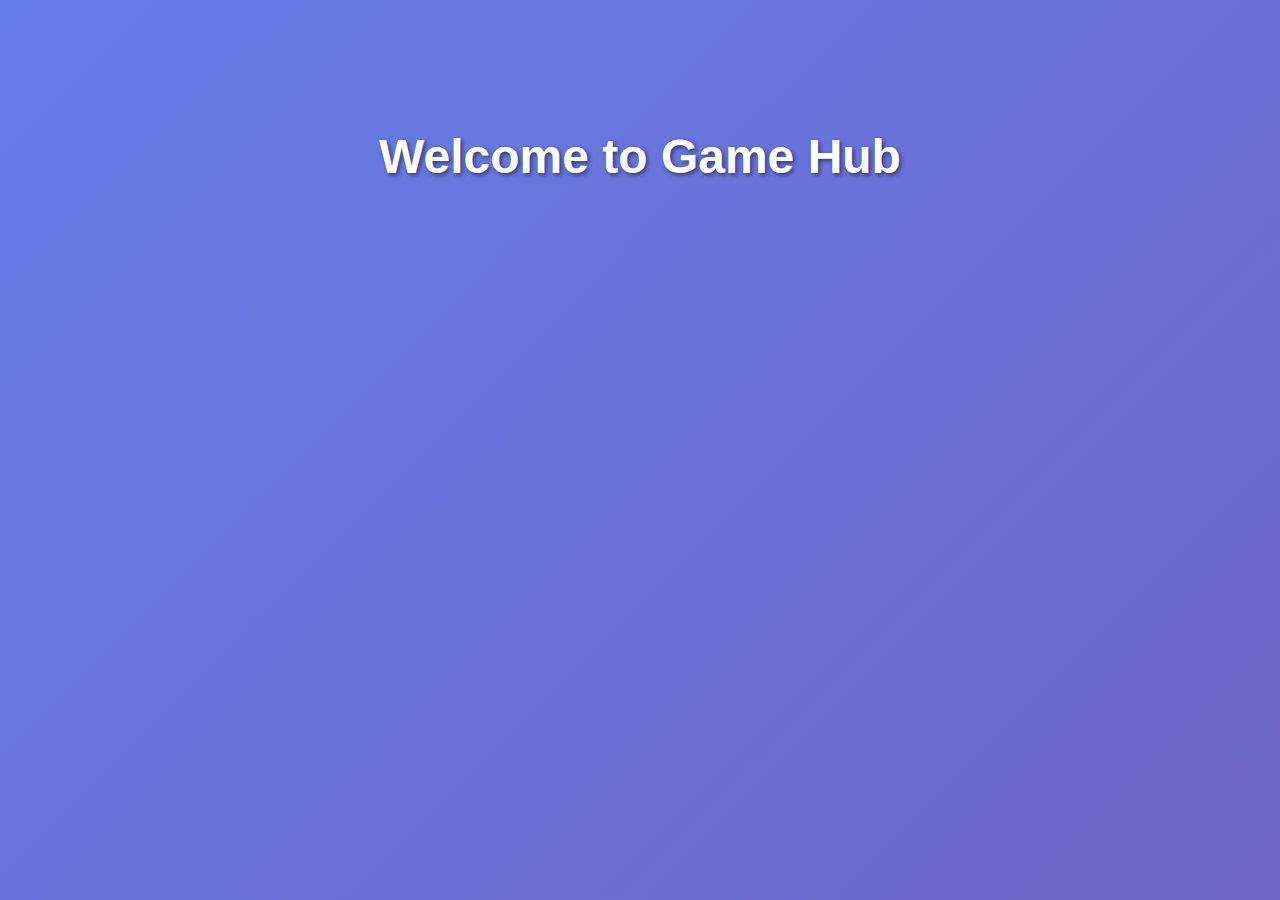
<file: index.html>
<!DOCTYPE html>
<html lang="en">
<head>
  <meta charset="UTF-8">
  <meta name="viewport" content="width=device-width, initial-scale=1.0">
  <title>Game Hub</title>
  <link rel="stylesheet" href="style.css">
</head>
<body>
  <div id="home">
    <h1 class="title">Welcome to Game Hub</h1>
    <a href="calculator.html" target="_self"><div class="options" style="animation-delay: 0.1s;">calculator</div></a>
    <a href="stopwatch.html" target="_self"><div class="options" style="animation-delay: 0.2s;">stopwatch</div></a>
    <a href="clock.html" target="_self"><div class="options" style="animation-delay: 0.3s;">clock</div></a>
    <a href="tic-tac-toe.html" target="_self"><div class="options" style="animation-delay: 0.4s;">tic-tac-toe</div></a>
    <a href="stone-paper-scissor.html" target="_self"><div class="options" style="animation-delay: 0.5s;">stone paper scissors</div></a>
  </div>

  <script src="script.js"></script>
</body>
</html>
</file>
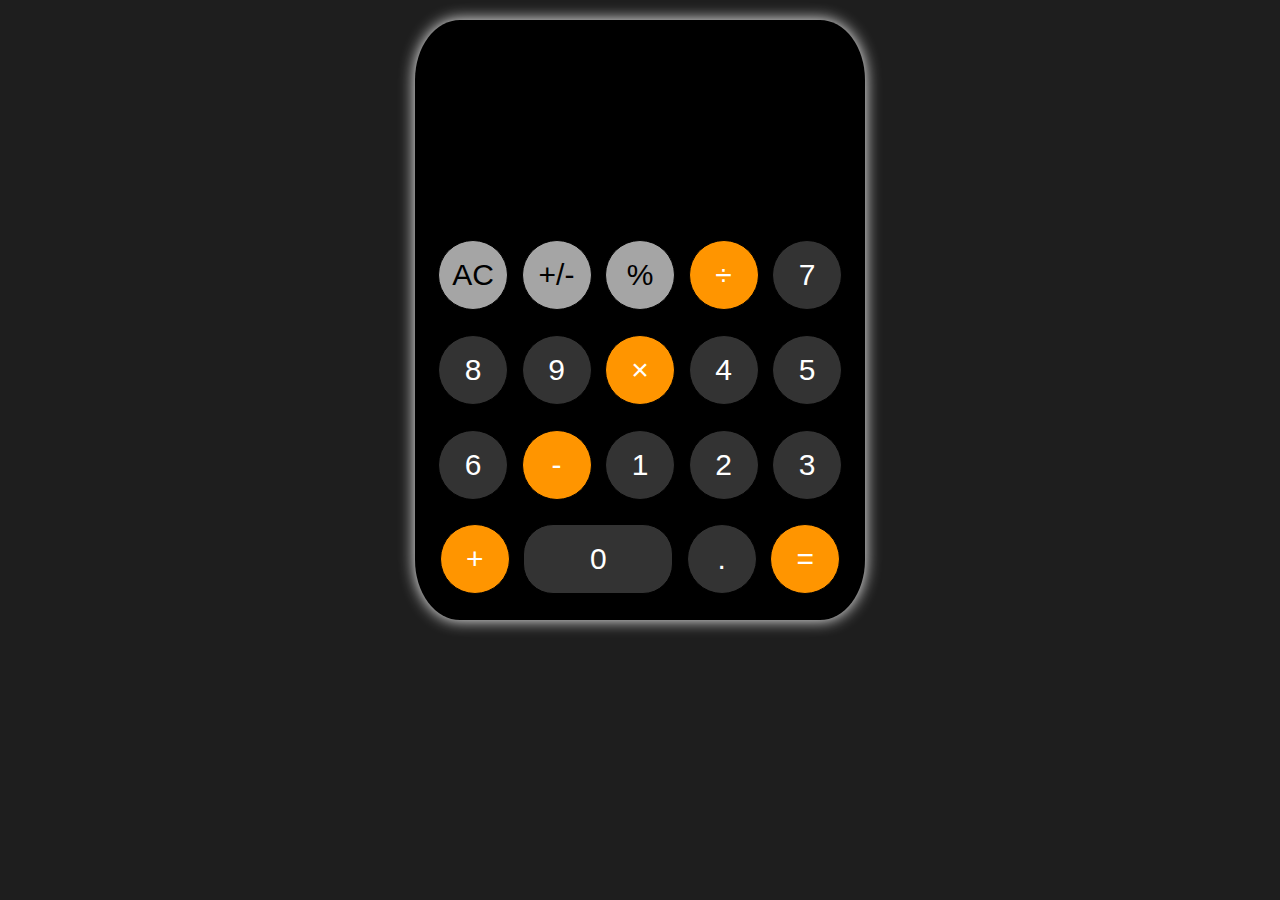
<file: calculator.html>
<!DOCTYPE html>
<html lang="en">
<head>
    <meta charset="UTF-8">
    <meta name="viewport" content="width=device-width, initial-scale=1.0">
    <title>calculator</title>
    <link rel="stylesheet" href="calculator.css">
</head>
<body>
    <div class="calculator-body">
        <div id="display-container">
            <input type="text" id="display" >
        </div>
        <div class="elements">
            <button class="button" id="clear"> AC</button>
        </div>
        <div class="elements">
            <button class="button" id="plus-minus">+/-</button>
        </div>
        <div class="elements">
            <button class="button" id="percentage"> % </button>
        </div>
        <div class="elements">
            <button class="button" id="division">÷</button>
        </div>

       
        <div class="elements">
            <button class="button" id="7">7</button>
        </div>
        <div class="elements">
            <button class="button" id="8">8</button>
        </div>
        <div class="elements">
            <button class="button" id="9">9</button>
        </div>
        <div class="elements">
            <button class="button" id="multipication">×</button>
        </div>
        <div class="elements">
            <button class="button" id="4">4</button>
        </div>
        <div class="elements">
            <button class="button" id="5">5</button>
        </div>
        <div class="elements">
            <button class="button" id="6">6</button>
        </div>
        <div class="elements">
            <button class="button" id="minus">-</button>
        </div>
        <div class="elements">
            <button class="button" id="1">1</button>
        </div>
        <div class="elements">
            <button class="button" id="2">2</button>
        </div>
        <div class="elements">
            <button class="button" id="3">3</button>
        </div>
        <div class="elements">
            <button class="button" id="plus">+</button>
        </div>
        <div class="elements">
            <button class="button" id="zero">0</button>
        </div>
        <div class="elements">
            <button class="button" id=".">.</button>
        </div>
        <div class="elements">
            <button class="button" id="equal">=</button>
        </div>

    </div>


    <script src="calculator.js"></script>
    
</body>
</html>
</file>
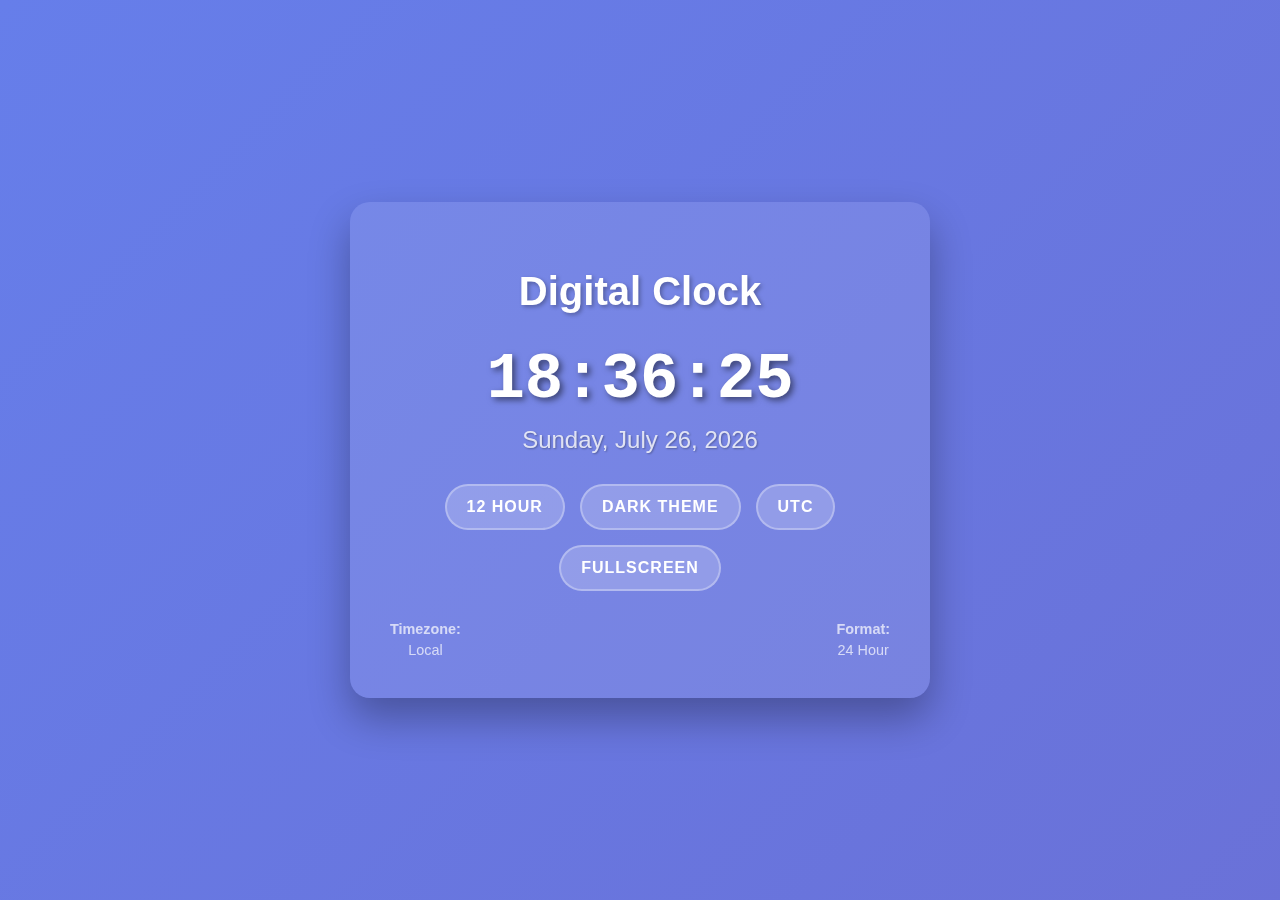
<file: clock.html>
<!DOCTYPE html>
<html lang="en">
<head>
    <meta charset="UTF-8">
    <meta name="viewport" content="width=device-width, initial-scale=1.0">
    <title>Digital Clock</title>
    <link rel="stylesheet" href="clock.css">
</head>
<body>
    <div class="clock-container">
        <h1>Digital Clock</h1>
        <div class="time-display">
            <div class="time" id="time">00:00:00</div>
            <div class="date" id="date">January 1, 2024</div>
        </div>
        <div class="controls">
            <button id="format-toggle" class="btn">12 Hour</button>
            <button id="theme-toggle" class="btn">Dark Theme</button>
            <button id="timezone-toggle" class="btn">UTC</button>
            <button id="fullscreen-toggle" class="btn">Fullscreen</button>
        </div>
        <div class="additional-info">
            <div class="info-item">
                <span class="label">Timezone:</span>
                <span id="timezone-display">Local</span>
            </div>
            <div class="info-item">
                <span class="label">Format:</span>
                <span id="format-display">24 Hour</span>
            </div>
        </div>
    </div>
    <script src="clock.js"></script>
</body>
</html>
</file>
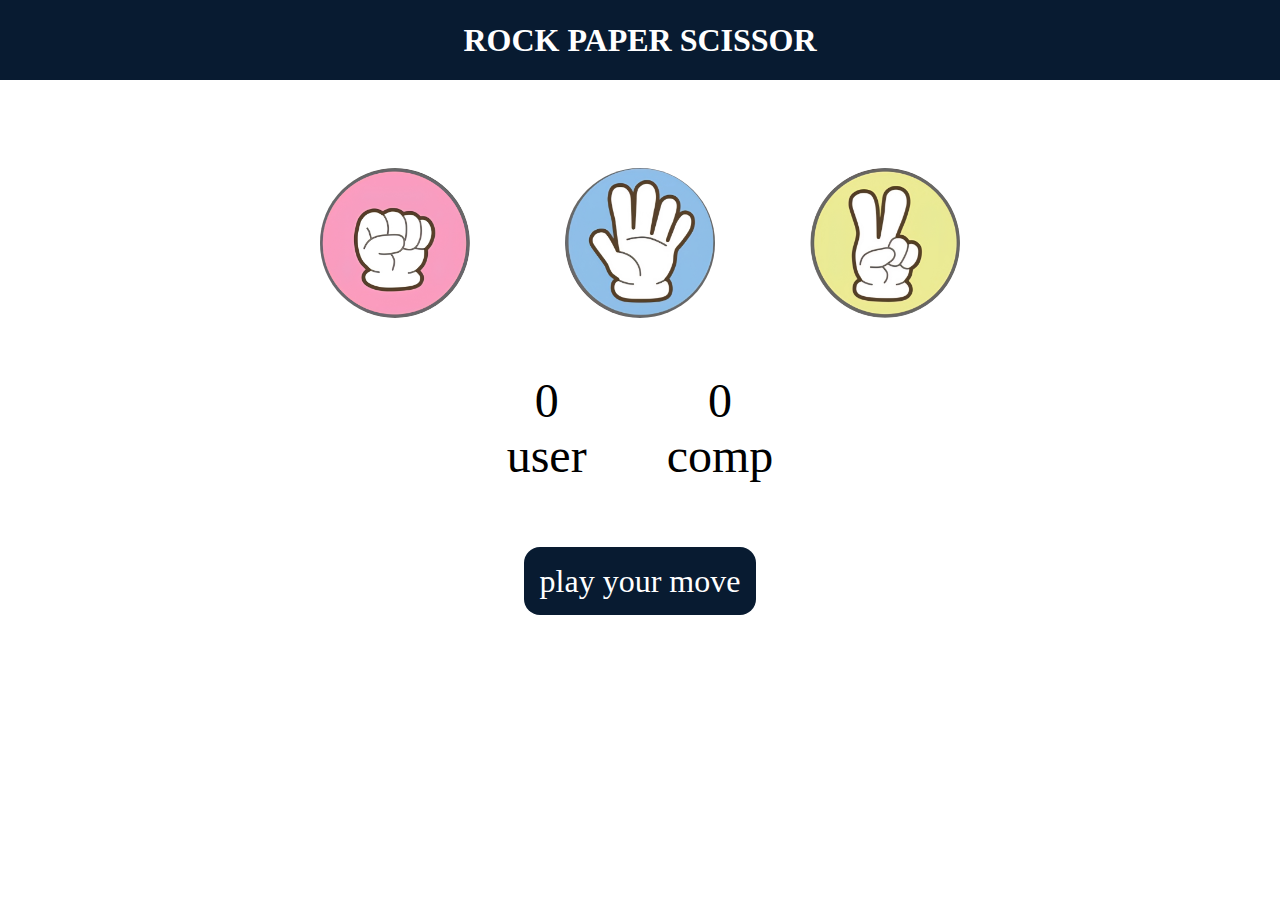
<file: stone-paper-scissor.html>
<!DOCTYPE html>
<html lang="en">
<head>
    <meta charset="UTF-8">
    <meta name="viewport" content="width=device-width, initial-scale=1.0">
    <title>ROCK PAPER SCISSOR</title>
    <link rel="stylesheet" href="stone-paper-scissor.css">
</head>
<body>
    <h1>ROCK PAPER SCISSOR</h1>

    <div class="choices">
        <div class="choice" id="rock">
            <img src="images\rock.jpg">
        </div>
        <div class="choice" id="paper">
            <img src="images\paper.jpg">
        </div>
        <div class="choice" id="scissor">
            <img src="images\scissor.jpg">
        </div>
    </div>
    <div class="score-board">
        <div class="score" id="user-score">
            <p>0</p>
            <p>user</p>
        </div>
        <div class="score" id="comp-score">
            <p>0</p>
            <p>comp</p>
        </div>
    </div>

    <div class="mssg-container">
        <p id="mssg">play your move</p>
    </div>


    <script src="stone-paper-scissor.js"></script>
</body>
</html>
</file>
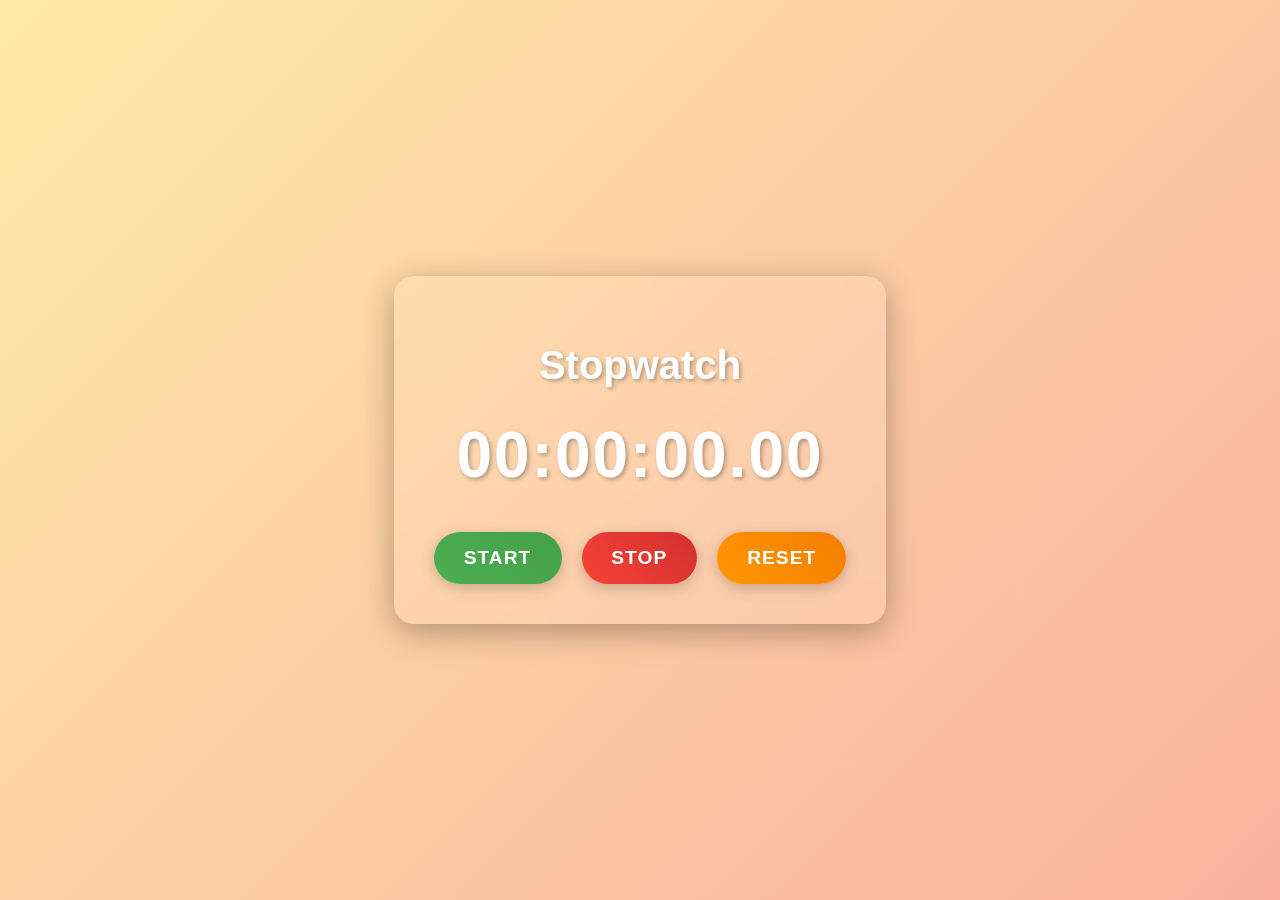
<file: stopwatch.html>
<!DOCTYPE html>
<html lang="en">
<head>
    <meta charset="UTF-8">
    <meta name="viewport" content="width=device-width, initial-scale=1.0">
    <title>Stopwatch</title>
    <link rel="stylesheet" href="stopwatch.css">
</head>
<body>
    <div class="stopwatch-container">
        <h1>Stopwatch</h1>
        <div class="time-display">
            <span id="hours">00</span>:<span id="minutes">00</span>:<span id="seconds">00</span>.<span id="milliseconds">00</span>
        </div>
        <div class="buttons">
            <button id="start" class="btn start-btn">Start</button>
            <button id="stop" class="btn stop-btn">Stop</button>
            <button id="reset" class="btn reset-btn">Reset</button>
        </div>
    </div>
    <script src="stopwatch.js"></script>
</body>
</html>
</file>
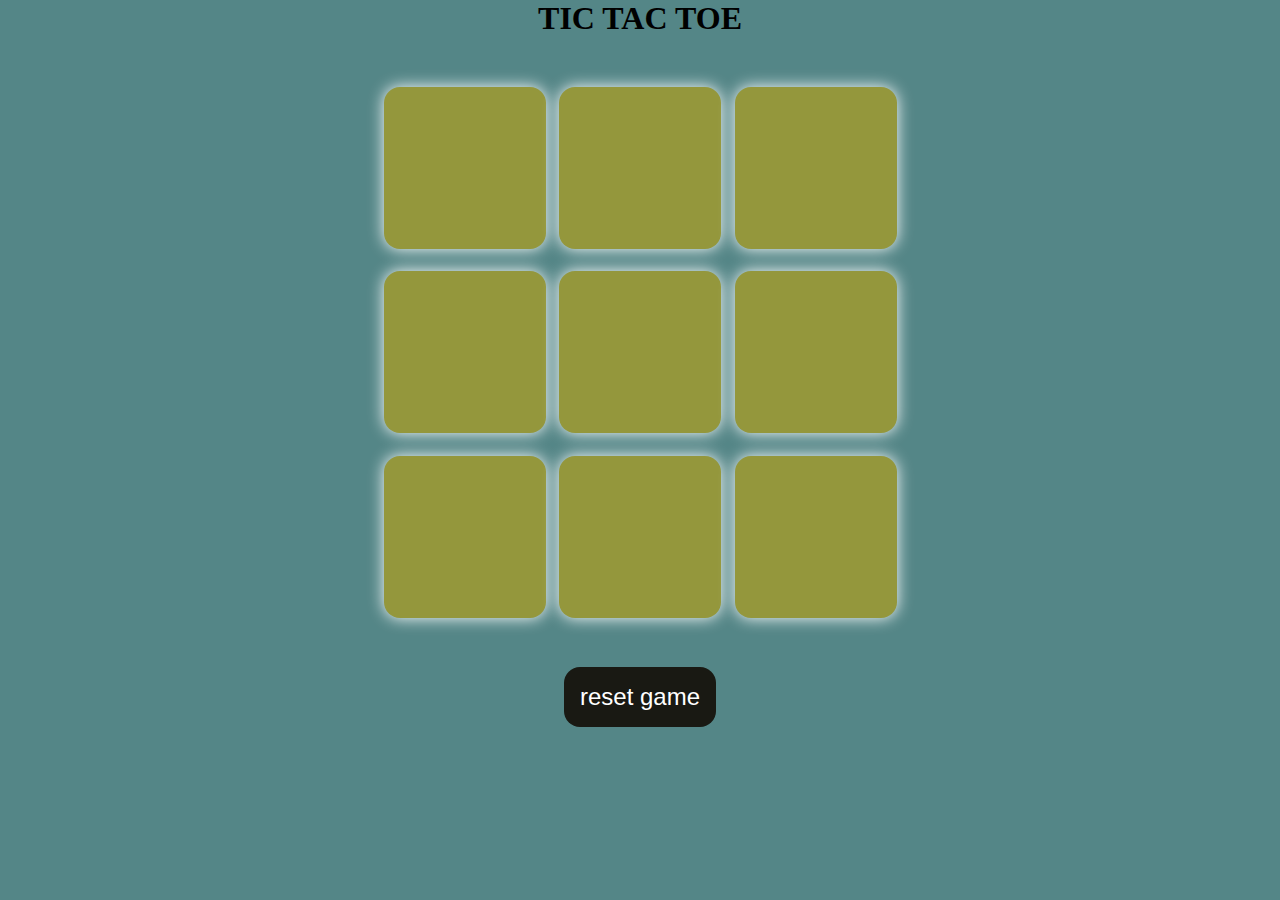
<file: tic-tac-toe.html>
<!DOCTYPE html>
<html lang="en">
<head>
    <meta charset="UTF-8">
    <meta name="viewport" content="width=device-width, initial-scale=1.0">
    <title>tic tac toe</title>
    <link rel="stylesheet" href="tic-tac-toe.css">
</head>
<body>
    <div class="mssg-container hide">
        <p id="mssg">WINNER</p>
        <button id="new-btn">NEW GAME</button>
    </div>
    <main>
        <h1>TIC TAC TOE</h1>
        <div class="container">
            <div class="game">
                <button class="box"></button>
                <button class="box"></button>
                <button class="box"></button>
                <button class="box"></button>
                <button class="box"></button>
                <button class="box"></button>
                <button class="box"></button>
                <button class="box"></button>
                <button class="box"></button>
            </div>
        </div>
        <button id="reset-btn">reset game</button>
    </main>
    <!-- <script src="script.js"></script> -->
    <script src="tic-tac-toe.js"></script>
</body>
</html>
</file>
<file: style.css>
*{
    margin: 0;
    padding: 0;
    box-sizing: border-box;
}
body{
    background: linear-gradient(135deg, #667eea 0%, #764ba2 50%, #f093fb 100%);
    background-size: 400% 400%;
    animation: gradientShift 15s ease infinite;
    text-align: center;
    font-family: 'Arial', sans-serif;
    overflow-x: hidden;
}
@keyframes gradientShift {
    0% { background-position: 0% 50%; }
    50% { background-position: 100% 50%; }
    100% { background-position: 0% 50%; }
}
a{
    text-decoration: none;
    color: inherit;
}

#home{
  width: 100%;
  min-height: 100vh;
  display: flex;
  flex-direction: column;
  justify-content: center;
  align-items: center;
  padding: 20px;
}

.title {
    font-size: 3em;
    color: white;
    margin-bottom: 40px;
    text-shadow: 2px 2px 4px rgba(0,0,0,0.5);
    animation: titleFadeIn 1s ease-out;
}

@keyframes titleFadeIn {
    from { opacity: 0; transform: translateY(-50px); }
    to { opacity: 1; transform: translateY(0); }
}

.options{
  color: #333;
  font-size: 24px;
  width: 300px;
  height: 80px;
  background: rgba(255, 255, 255, 0.9);
  backdrop-filter: blur(10px);
  margin: 15px;
  text-align: center;
  line-height: 80px;
  font-family: 'Arial', sans-serif;
  cursor: pointer;
  display: flex;
  justify-content: center;
  align-items: center;
  border: 2px solid rgba(255, 255, 255, 0.3);
  border-radius: 15px;
  box-shadow: 0 8px 32px rgba(0, 0, 0, 0.1);
  transition: all 0.3s ease;
  opacity: 0;
  transform: translateY(50px);
  animation: optionSlideIn 0.8s ease-out forwards;
}

@keyframes optionSlideIn {
    to {
        opacity: 1;
        transform: translateY(0);
    }
}
.options:hover{
  background: rgba(255, 255, 255, 0.95);
  transform: translateY(-5px) scale(1.05);
  box-shadow: 0 15px 35px rgba(0, 0, 0, 0.2);
  border-color: rgba(255, 255, 255, 0.5);
}

.options:active {
  transform: translateY(-2px) scale(1.02);
  box-shadow: 0 10px 25px rgba(0, 0, 0, 0.15);
}

@keyframes pulse {
    0% { box-shadow: 0 8px 32px rgba(0, 0, 0, 0.1); }
    50% { box-shadow: 0 8px 32px rgba(0, 0, 0, 0.15); }
    100% { box-shadow: 0 8px 32px rgba(0, 0, 0, 0.1); }
}

@media (max-width: 600px) {
    .title {
        font-size: 2em;
    }
    .options {
        width: 250px;
        height: 60px;
        line-height: 60px;
        font-size: 18px;
    }
}
</file>
<file: calculator.css>
*{
    padding: 0;
    margin: 0;
}
body{
    background-color: #1e1e1e;
    text-align: center;
}

.calculator-body{
    background-color: #000000;
    margin: 20px auto;
    height: 90vh;
    max-height: 600px;
    width: 50vh;
    max-width: 500px;
    border-radius: 10%;
    display: flex;
    justify-content: center;
    align-items: center;
    flex-wrap: wrap;
    gap: 1.5vmin;
    box-shadow: 0 0 1rem rgba(255,255 ,255 , 1);
    padding: 20px;
    box-sizing: border-box;
}

#display{
    background-color: #000000; 
    color : #ffffff;
    border: none;
    height: 25vh;
    max-height: 150px;
    width: 100%;
    margin-bottom: 20px;
    box-sizing: border-box;
    font-size: 50px;
    padding: 20px;
    border-radius: 10%;
    caret-color: #ffffff;
    text-align: right;
}


#display:focus{
    outline: none;
    box-shadow: none;
    border: none;
}
.button{
    display: flex;
    justify-content: center;
    align-items: center;
    height: 70px;
    width: 70px;
    border-radius: 100%;
    font-size: 30px;
    border: 1px solid black;
    background-color: #333333;
    color: #ffffff;
    cursor: pointer;
    transition: background-color 0.2s;
}

.button:hover {
    background-color: #555555;
}

.button:active {
    background-color: #777777;
    transform: scale(0.95);
}

.elements{
    display: flex;
    justify-content: center;
    align-items: center;
}

#division, #multipication{
    background-color: #FF9500;
    color: #ffffff;
}

#multipication{
    background-color: #FF9500;
    color: #ffffff;
}


#minus{
    background-color: #FF9500;
    color: #ffffff;
}


#plus{
    background-color: #FF9500;
    color: #ffffff;
}


#equal{
    background-color: #FF9500;
    color: #ffffff;
}


#zero{
    width: calc(70px * 2 + 10px); /* Twice the width plus gap */
    border-radius: 30px;
    background-color: #333333;
    color: #ffffff;
}
#clear, #plus-minus, #percentage {
    background-color: #A5A5A5;
    color: #000000;
}

/* Mobile responsiveness */
@media (max-width: 600px) {
    .calculator-body {
        width: 95vw;
        max-width: none;
        padding: 15px;
        gap: 10px;
    }
    
    #display {
        font-size: 32px;
        height: 12vh;
        min-height: 60px;
        padding: 15px;
    }
    
    .button {
        height: 50px;
        width: 50px;
        font-size: 20px;
    }
    
    #zero {
        width: calc(50px * 2 + 10px);
    }
}
</file>
<file: clock.css>
body {
    font-family: 'Segoe UI', Tahoma, Geneva, Verdana, sans-serif;
    margin: 0;
    padding: 0;
    display: flex;
    justify-content: center;
    align-items: center;
    min-height: 100vh;
    background: linear-gradient(135deg, #667eea 0%, #764ba2 100%);
    background-size: 400% 400%;
    animation: gradientShift 15s ease infinite;
    transition: background 0.5s ease;
}

@keyframes gradientShift {
    0% { background-position: 0% 50%; }
    50% { background-position: 100% 50%; }
    100% { background-position: 0% 50%; }
}

body.dark-theme {
    background: linear-gradient(135deg, #2c3e50 0%, #34495e 100%);
}

.clock-container {
    background: rgba(255, 255, 255, 0.1);
    backdrop-filter: blur(20px);
    border-radius: 20px;
    padding: 40px;
    box-shadow: 0 20px 40px rgba(0, 0, 0, 0.3);
    text-align: center;
    max-width: 500px;
    width: 90%;
    animation: fadeInUp 1s ease-out;
}

@keyframes fadeInUp {
    from {
        opacity: 0;
        transform: translateY(50px);
    }
    to {
        opacity: 1;
        transform: translateY(0);
    }
}

h1 {
    color: white;
    margin-bottom: 30px;
    font-size: 2.5em;
    text-shadow: 2px 2px 4px rgba(0, 0, 0, 0.3);
    animation: glow 2s ease-in-out infinite alternate;
}

@keyframes glow {
    from { text-shadow: 2px 2px 4px rgba(0, 0, 0, 0.3); }
    to { text-shadow: 2px 2px 4px rgba(0, 0, 0, 0.3), 0 0 20px rgba(255, 255, 255, 0.5); }
}

.time-display {
    margin-bottom: 30px;
}

.time {
    font-size: 4em;
    color: white;
    font-weight: bold;
    text-shadow: 3px 3px 6px rgba(0, 0, 0, 0.5);
    margin-bottom: 10px;
    font-family: 'Courier New', monospace;
    animation: timePulse 1s ease-in-out infinite;
}

@keyframes timePulse {
    0%, 100% { transform: scale(1); }
    50% { transform: scale(1.02); }
}

.date {
    font-size: 1.5em;
    color: rgba(255, 255, 255, 0.8);
    text-shadow: 1px 1px 2px rgba(0, 0, 0, 0.3);
}

.controls {
    display: flex;
    flex-wrap: wrap;
    justify-content: center;
    gap: 15px;
    margin-bottom: 30px;
}

.btn {
    padding: 12px 20px;
    background: rgba(255, 255, 255, 0.2);
    color: white;
    border: 2px solid rgba(255, 255, 255, 0.3);
    border-radius: 25px;
    cursor: pointer;
    font-size: 1em;
    font-weight: bold;
    transition: all 0.3s ease;
    text-transform: uppercase;
    letter-spacing: 1px;
}

.btn:hover {
    background: rgba(255, 255, 255, 0.3);
    transform: translateY(-2px);
    box-shadow: 0 10px 20px rgba(0, 0, 0, 0.2);
}

.btn:active {
    transform: translateY(0);
    box-shadow: 0 5px 10px rgba(0, 0, 0, 0.1);
}

.additional-info {
    display: flex;
    justify-content: space-between;
    color: rgba(255, 255, 255, 0.7);
    font-size: 0.9em;
}

.info-item {
    display: flex;
    flex-direction: column;
    align-items: center;
}

.label {
    font-weight: bold;
    margin-bottom: 5px;
}

.fullscreen {
    position: fixed;
    top: 0;
    left: 0;
    width: 100vw;
    height: 100vh;
    z-index: 9999;
    background: rgba(0, 0, 0, 0.9);
    display: flex;
    justify-content: center;
    align-items: center;
}

.fullscreen .clock-container {
    max-width: none;
    width: 80%;
    height: 80%;
    display: flex;
    flex-direction: column;
    justify-content: center;
}

.fullscreen .time {
    font-size: 8em;
}

.fullscreen .date {
    font-size: 3em;
}

@media (max-width: 600px) {
    .clock-container {
        padding: 20px;
    }
    h1 {
        font-size: 2em;
    }
    .time {
        font-size: 3em;
    }
    .date {
        font-size: 1.2em;
    }
    .controls {
        flex-direction: column;
        align-items: center;
    }
    .btn {
        width: 200px;
    }
}
</file>
<file: stone-paper-scissor.css>
*{
    margin: 0;
    padding: 0;
    text-align: center;
    background-color: #fff;
}

h1{
    background-color: #081b31;
    color: #fff;
    height: 5rem;
    line-height: 5rem;
}
.choice{
    height: 165px;
    width: 165px;
    border-radius: 50%;
    display: flex;
    justify-content: center;
    align-items: center;
    
}
.choice:hover{
    
    cursor: pointer;
    background-color: #081b31;
}
img{
    height: 150px;
    width: 150px;
    object-fit: cover;
    border-radius: 50%;
    
}
.choices{
    display: flex;
    justify-content: center;
    align-items: center;
    gap: 3rem;
    margin-top: 5rem;
    gap: 5rem;
}
.score-board{
    display: flex;
    justify-content: center;
    align-items: center;
    font-size: 2rem;
    margin-top: 3rem;
    gap: 5rem;


}
#user-score , #comp-score{
    font-size: 3rem;
}
.mssg-container{
    margin-top: 5rem;
}

#mssg{
    background-color: #081b31;
    color: #fff;
    font-size: 2rem;
    margin-top: 5rem;
    display: inline;
    padding: 1rem;
    border-radius: 1rem;

}
</file>
<file: stopwatch.css>
body {
    font-family: 'Arial', sans-serif;
    background: linear-gradient(135deg, #ffeaa7 0%, #fab1a0 100%);
    display: flex;
    justify-content: center;
    align-items: center;
    height: 100vh;
    margin: 0;
    overflow: hidden;
}

.stopwatch-container {
    background: rgba(255, 255, 255, 0.1);
    backdrop-filter: blur(10px);
    border-radius: 20px;
    padding: 40px;
    box-shadow: 0 8px 32px rgba(0, 0, 0, 0.3);
    text-align: center;
    animation: fadeIn 1s ease-in-out;
}

@keyframes fadeIn {
    from { opacity: 0; transform: scale(0.9); }
    to { opacity: 1; transform: scale(1); }
}

h1 {
    color: white;
    margin-bottom: 30px;
    font-size: 2.5em;
    text-shadow: 2px 2px 4px rgba(0, 0, 0, 0.3);
}

.time-display {
    font-size: 4em;
    color: white;
    margin-bottom: 40px;
    font-weight: bold;
    text-shadow: 2px 2px 4px rgba(0, 0, 0, 0.3);
    letter-spacing: 2px;
}

.buttons {
    display: flex;
    justify-content: space-around;
    gap: 20px;
}

.btn {
    padding: 15px 30px;
    font-size: 1.2em;
    border: none;
    border-radius: 50px;
    cursor: pointer;
    transition: all 0.3s ease;
    font-weight: bold;
    text-transform: uppercase;
    letter-spacing: 1px;
    box-shadow: 0 4px 15px rgba(0, 0, 0, 0.2);
}

.start-btn {
    background: linear-gradient(45deg, #4CAF50, #45a049);
    color: white;
}

.start-btn:hover {
    background: linear-gradient(45deg, #45a049, #4CAF50);
    transform: translateY(-2px);
    box-shadow: 0 6px 20px rgba(0, 0, 0, 0.3);
}

.stop-btn {
    background: linear-gradient(45deg, #f44336, #d32f2f);
    color: white;
}

.stop-btn:hover {
    background: linear-gradient(45deg, #d32f2f, #f44336);
    transform: translateY(-2px);
    box-shadow: 0 6px 20px rgba(0, 0, 0, 0.3);
}

.reset-btn {
    background: linear-gradient(45deg, #ff9800, #f57c00);
    color: white;
}

.reset-btn:hover {
    background: linear-gradient(45deg, #f57c00, #ff9800);
    transform: translateY(-2px);
    box-shadow: 0 6px 20px rgba(0, 0, 0, 0.3);
}

.btn:active {
    transform: translateY(0);
    box-shadow: 0 2px 10px rgba(0, 0, 0, 0.2);
}

@media (max-width: 600px) {
    .time-display {
        font-size: 3em;
    }
    .buttons {
        flex-direction: column;
        gap: 15px;
    }
    .btn {
        padding: 12px 25px;
        font-size: 1em;
    }
}
</file>
<file: tic-tac-toe.css>
*{
    margin: 0;
    padding: 0;

}
body{
    background-color: #548687;
    text-align: center;
}
.container{
    height: 70vh;
    
    display: flex;
    
    justify-content: center;
    align-items: center;

}

.game{
    height: 60vmin;
    width: 60vmin;
    display: flex;
    flex-wrap: wrap;
    justify-content: center;
    align-items: center;
    gap: 1.5vmin;
}
.box{
    height: 18vmin;
    width: 18vmin;
    border-radius: 1rem;
    border: none;
    box-shadow: 0 0 1rem rgba(255,255 ,255 , 1);
    font-size: 8vmin;
    color: #b0413e;
    background-color: #94973c;
}
#reset-btn{
    padding: 1rem;
    font-size: 1.5rem;
    background-color: #191913;
    color: #fff;
    border-radius: 1rem;
    border: none;
}

#new-btn{
    padding: 1rem;
    font-size: 1.5rem;
    background-color: #191913;
    color: #fff;
    border-radius: 1rem;
    border: none;

}
#mssg{
    color: #ffffc7;
    font-size: 5vmin;


}
.mssg-container{
    height: 100vmin;
    display: flex;
    justify-content: center;
    align-items: center;
    flex-direction: column;
    gap: 4rem;



}
.hide{
    display: none;
}
.X{
    color: blue;
}
.O{
    color: darkmagenta;
}
</file>
